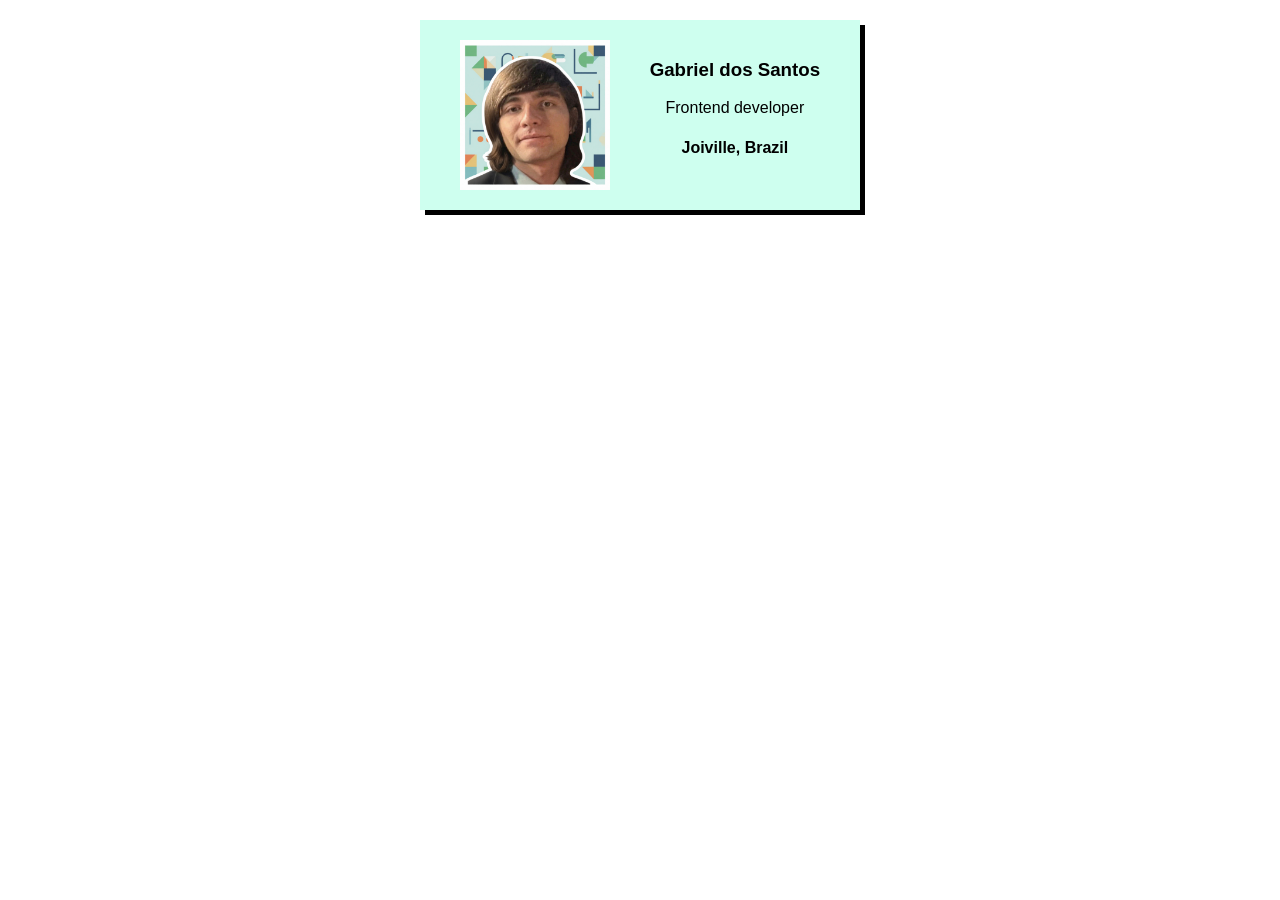
<file: html_css_basics/bussines_card/index.html>
<!DOCTYPE html>
<html lang="en">
<head>
    <meta charset="UTF-8">
    <meta name="viewport" content="width=device-width, initial-scale=1.0">
    <link rel="stylesheet"  href="style.css">
    <title>Gabriel dos Santos</title>
</head>
<body>
    <div class="buissines_card">

        <img   class="profile_img"  src="gabriel.jpg" alt="gabriel smiling">
        <div class="text">
            <h3>Gabriel dos Santos</h3>
            <p>Frontend developer</p>
            <h4>Joiville, Brazil</h4>

        </div>
        

    </div>
    
</body>
</html>
</file>
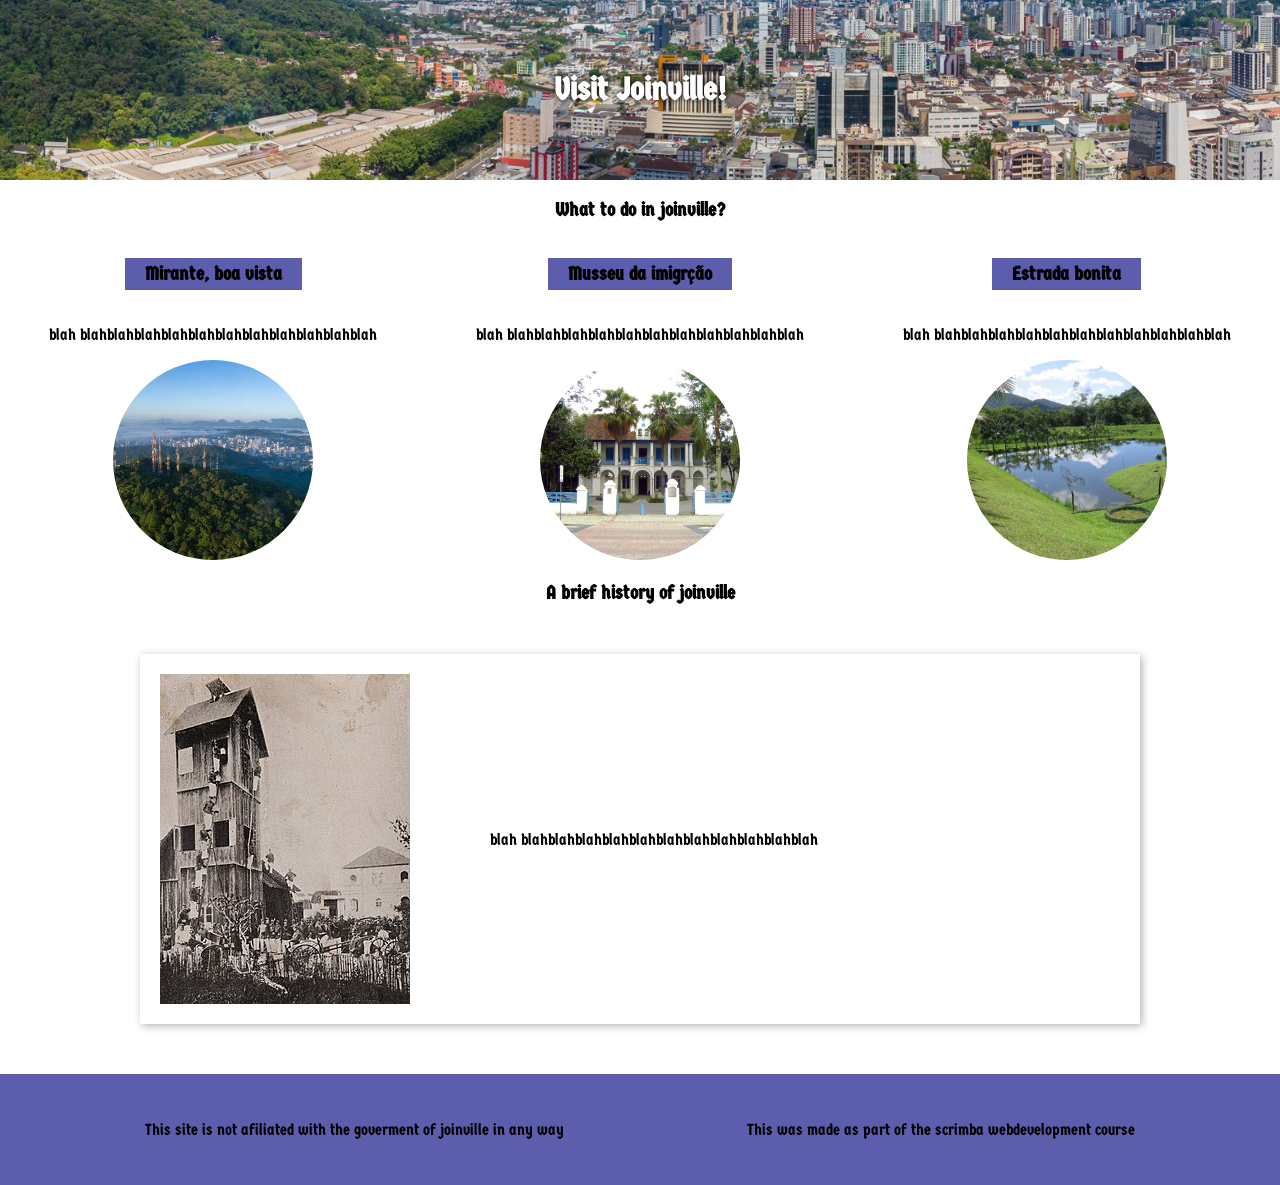
<file: html_css_basics/final_project/index.html>
<!DOCTYPE html>
<html lang="en">
<head>
    <meta charset="UTF-8">
    <meta name="viewport" content="width=device-width, initial-scale=1.0">
    <link rel="stylesheet" href="style.css">
    <link rel="preconnect" href="https://fonts.googleapis.com">
    <link rel="preconnect" href="https://fonts.gstatic.com" crossorigin>
    <link href="https://fonts.googleapis.com/css2?family=Germania+One&display=swap" rel="stylesheet">
    <title>Visit Joinville!</title>
</head>
<body>
    <div id="header">
        <h1 class="title">Visit Joinville!</h1>
    </div>
    <div id="main">

        <h3>What to do in joinville?</h3>

        <div class="tourism-info">
            <div class="infobox">
                <h3 class="info-title">Mirante, boa vista</h3>
                <p>blah blahblahblahblahblahblahblahblahblahblahblah</p>
                <img class="info-imagen" src="../final_project/imagens/mirante.png" alt="">
            </div>
            <div class="infobox">               
                 <h3 class="info-title">Musseu da imigrção</h3>
                 <p>blah blahblahblahblahblahblahblahblahblahblahblah</p>
                 <img class="info-imagen" src="../final_project/imagens/museu.png" alt="">
            </div>
            <div class="infobox">
                <h3 class="info-title">Estrada bonita</h3>
                <p>blah blahblahblahblahblahblahblahblahblahblahblah</p>
                <img class="info-imagen" src="../final_project/imagens/estrada-bonita.png" alt="">
            </div>
        </div>

        <h3>A brief history of joinville</h3>
        <div class="article">
            <img class="img-article" src="../final_project/imagens/joiville_history.png" alt="">
            <p class="article-text">blah blahblahblahblahblahblahblahblahblahblahblah</p>

        </div>
       
    </div>
    <div id="footer">
        <p>This site is not afiliated with the goverment of joinville in any way</p>
        <p>This was made as part of the scrimba webdevelopment course</p>
    </div>
</body>
</html>
</file>
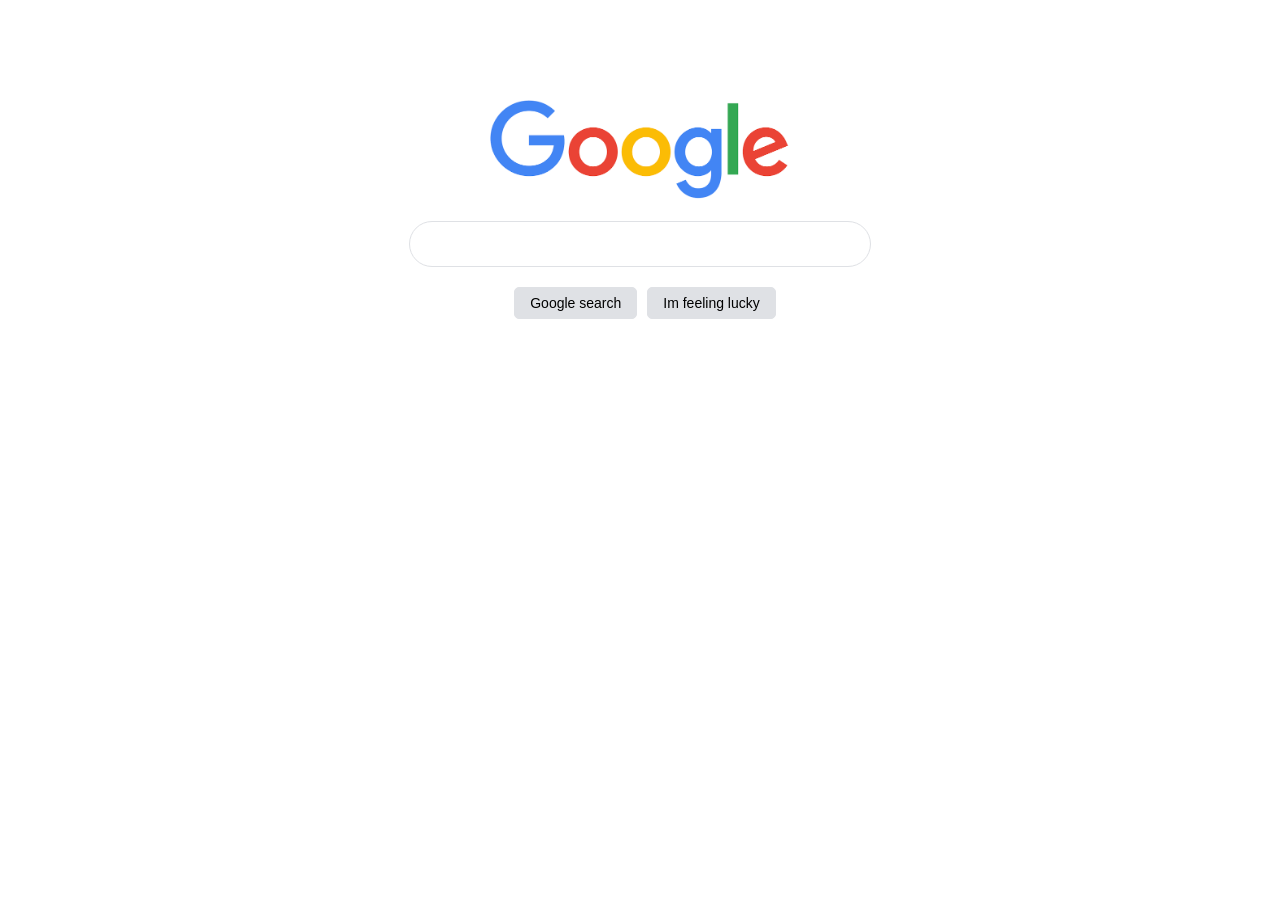
<file: html_css_basics/google_recreation/index.html>
<!DOCTYPE html>
<html lang="en">
<head>
    <meta charset="UTF-8">
    <meta name="viewport" content="width=device-width, initial-scale=1.0">
    <link rel="stylesheet"  href="style.css">
    <title>Google</title>
</head>
<body>

    <div class="main">
        
        <img class="logo" src="google.png" alt="google">
        <input class="searchbar" type="text">
        <div class="btns">

            <button class="btn">Google search</button>
            <button class="btn">Im feeling lucky</button>
        </div>
            

    </div>
    
    
</body>
</html>
</file>
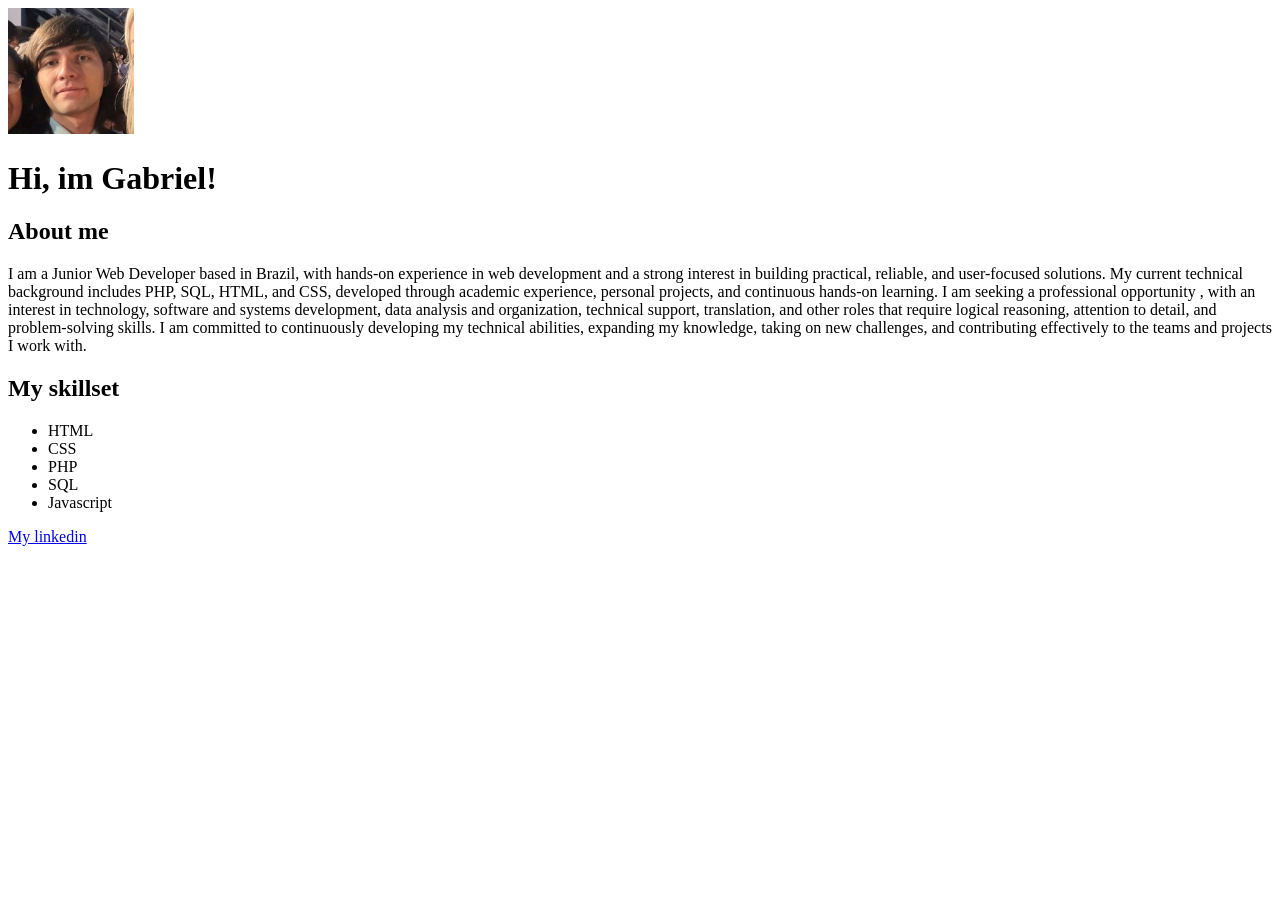
<file: html_css_basics/personal_website/index.html>
<!DOCTYPE html>
<html lang="en">
<head>
    <meta charset="UTF-8">
    <meta name="viewport" content="width=device-width, initial-scale=1.0">
    <title>Gabriels profile</title>
</head>
<body>
    <img src="gabriel.png" width="10%">
    <h1>Hi, im Gabriel!</h1>
    <h2>About me</h2>
    <p>
       I am a Junior Web Developer based in Brazil, with hands-on experience in web development and a strong interest in building practical, reliable, and user-focused solutions. My current technical background includes PHP, SQL, HTML, and CSS, developed through academic experience, personal projects, and continuous hands-on learning.
       I am seeking a professional opportunity , with an interest in technology, software and systems development, data analysis and organization, technical support, translation, and other roles that require logical reasoning, attention to detail, and problem-solving skills.
       I am committed to continuously developing my technical abilities, expanding my knowledge, taking on new challenges, and contributing effectively to the teams and projects I work with.
 
    </p>
    <h2>My skillset</h2>
    <ul>
        <li>HTML</li>
        <li>CSS</li>
        <li>PHP</li>
        <li>SQL</li>
        <li>Javascript</li>
    </ul>
    <a href="www.linkedin.com/in/gabriel-dos-santos-1573153a5">My linkedin</a>




    
</body>
</html>
</file>
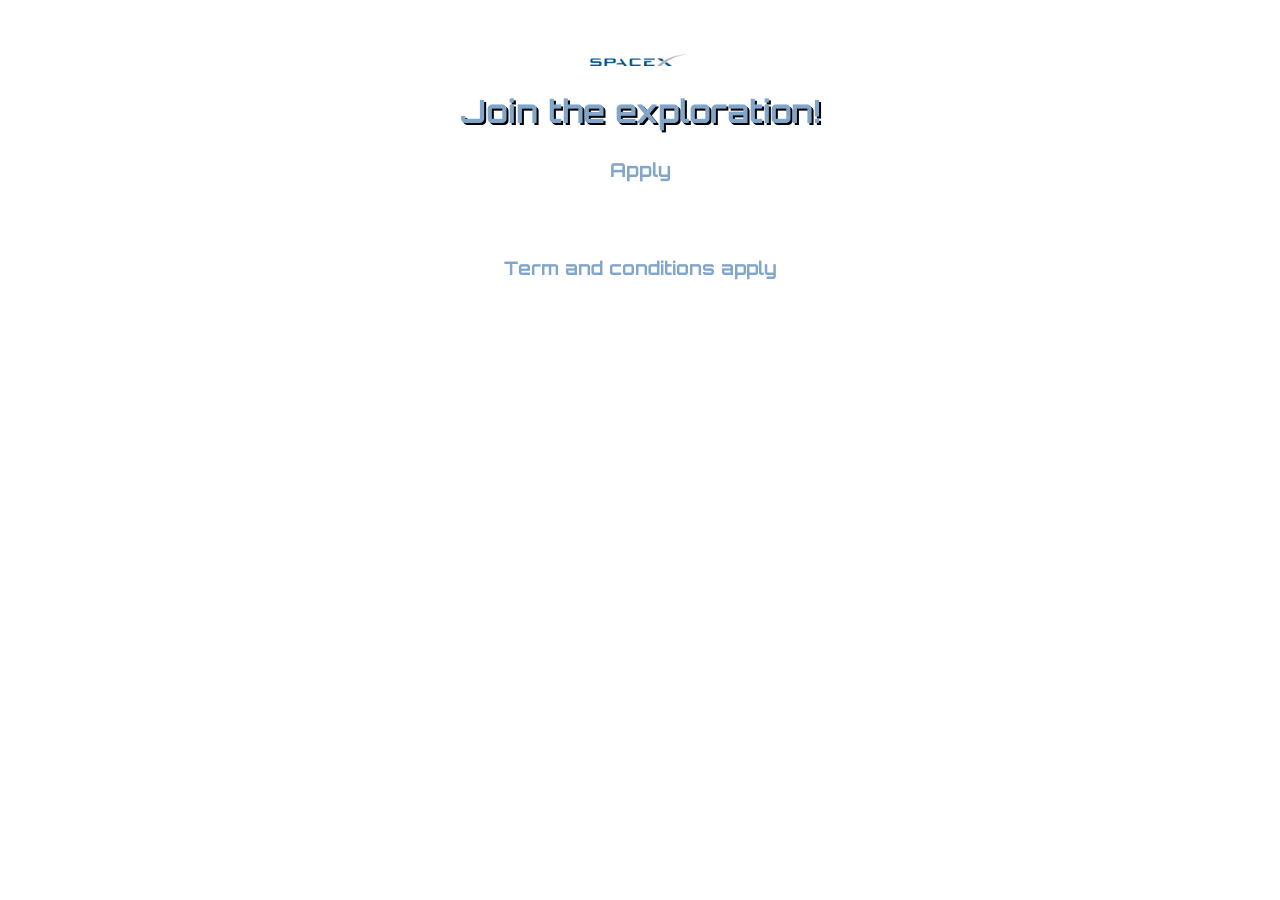
<file: html_css_basics/sapce_site/index.html>
<!DOCTYPE html>
<html lang="en">
<head>
    <meta charset="UTF-8">
    <meta name="viewport" content="width=device-width, initial-scale=1.0">
    <title>Space site</title>
    <link rel="preconnect" href="https://fonts.googleapis.com">
    <link rel="preconnect" href="https://fonts.gstatic.com" crossorigin>
    <link href="https://fonts.googleapis.com/css2?family=Orbitron:wght@400..900&display=swap" rel="stylesheet">
    <link rel="stylesheet" href="style.css">
</head>
<body>

    <div class="content">

        <img src="spacex.png" alt="spacex logo" id="logo">
        <h1>Join the <span class="underline">exploration</span>!</h1>
        <button class="btn-apply">Apply</button>

    </div>
    <h3>Term and conditions apply</h3>
    
    
</body>
</html>
</file>
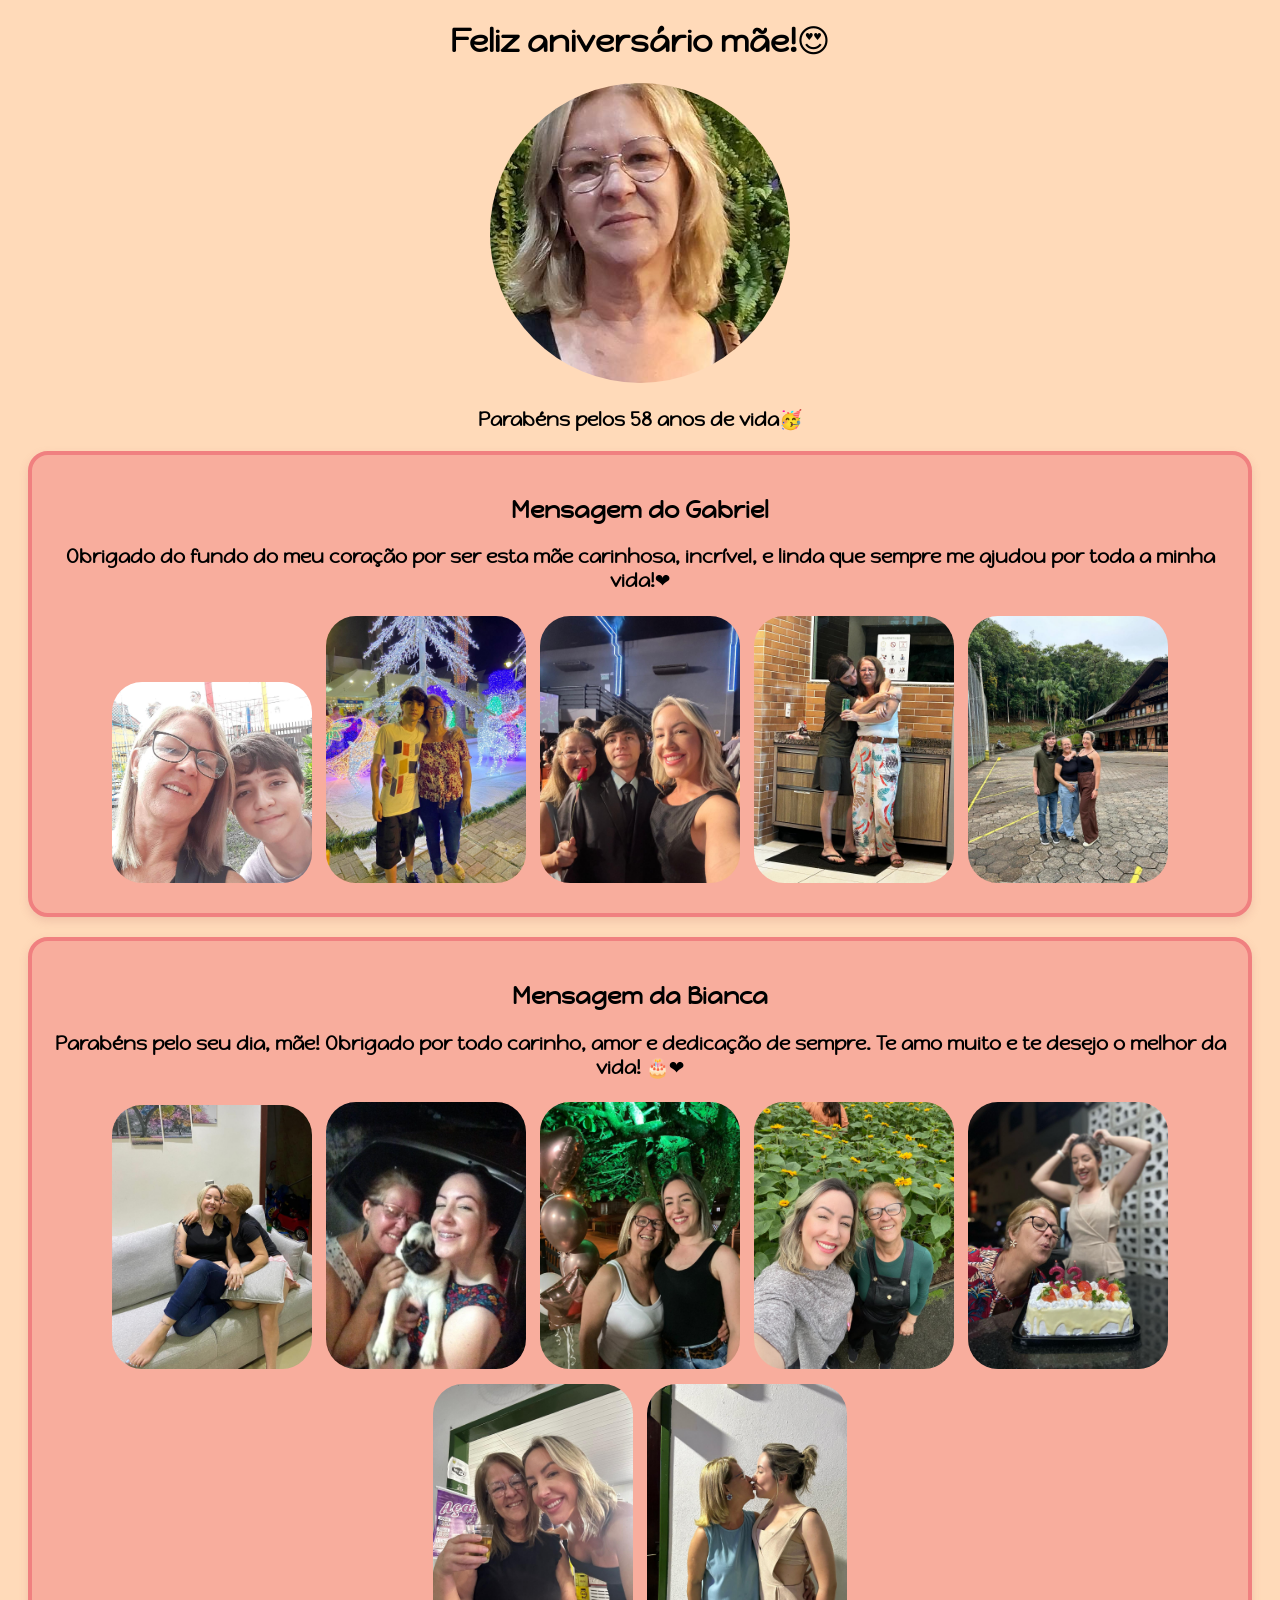
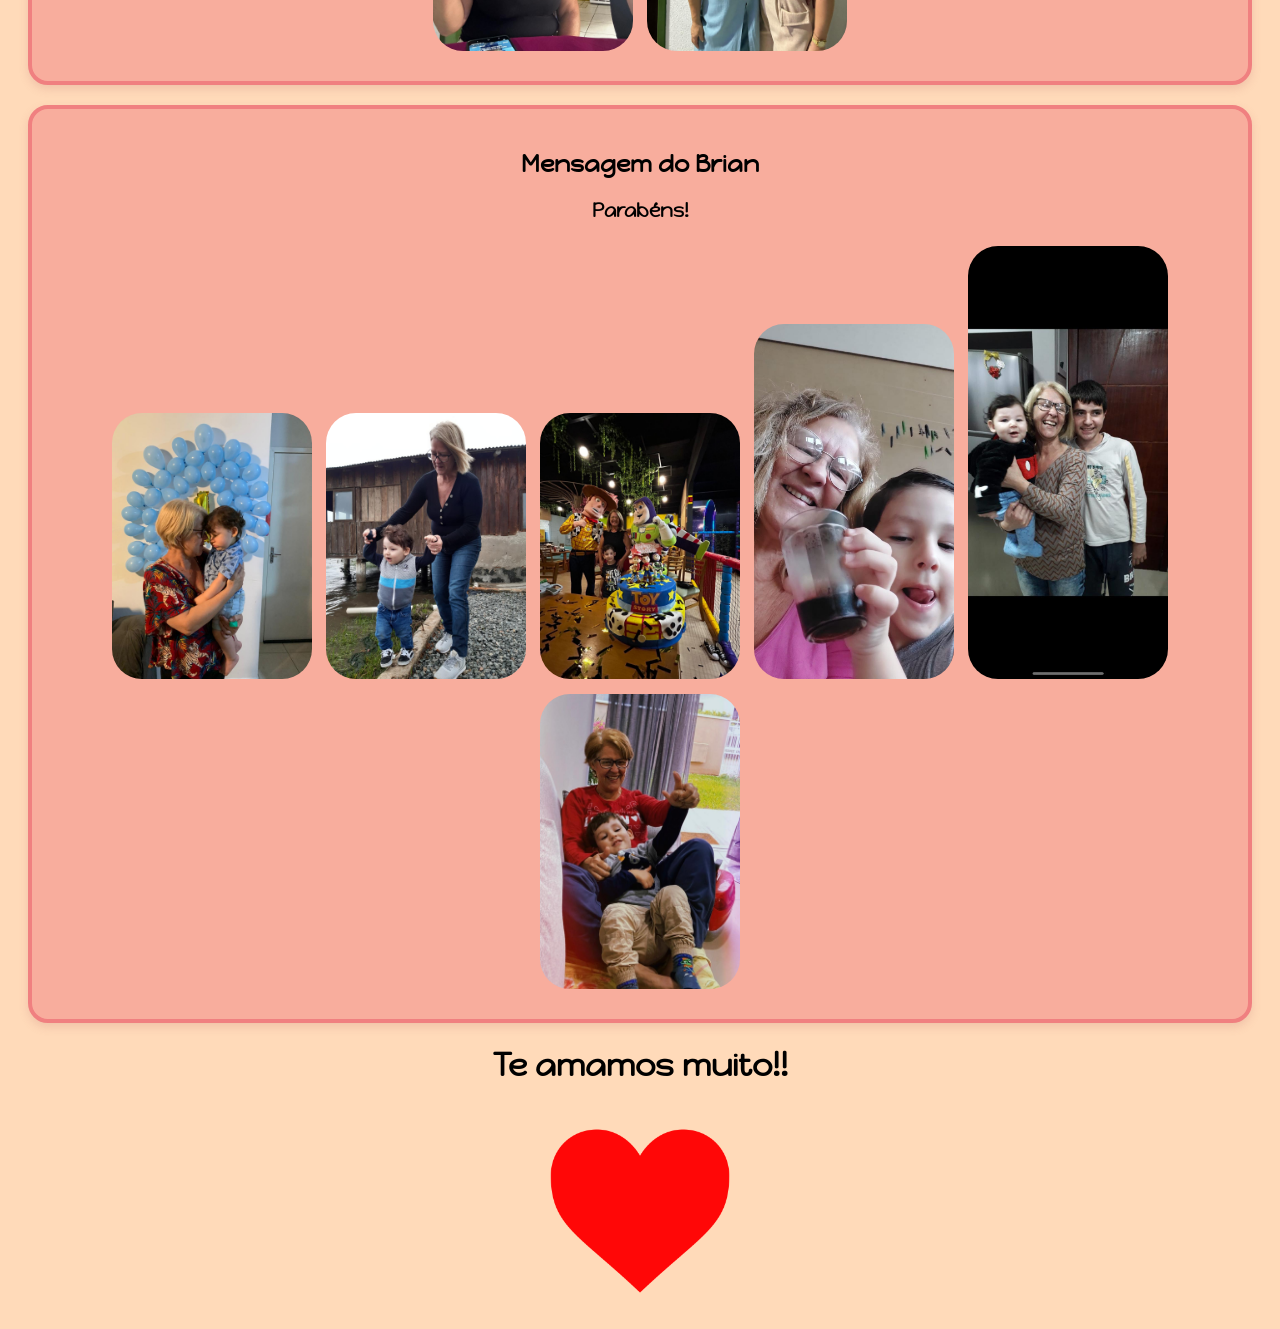
<file: html_css_basics/Site_de_aniversario/index.html>
<!DOCTYPE html>
<html lang="pt-br">
<head>
    <meta charset="UTF-8">
    <link rel="stylesheet" href="style.css">
    <meta name="viewport" content="width=device-width, initial-scale=1.0">

    <link rel="preconnect" href="https://fonts.googleapis.com">
    <link rel="preconnect" href="https://fonts.gstatic.com" crossorigin>
    <link href="https://fonts.googleapis.com/css2?family=Happy+Monkey&display=swap" rel="stylesheet">   

    <title>Feliz aniversário mãe!</title>
</head>

<body>

    <h1>Feliz aniversário mãe!😍</h1>

    <img class="pfp_mom" src="eroni.png" alt="eroni">

    <h3>Parabéns pelos 58 anos de vida🥳</h3>

     


    <div class="mensagem">
        <h2>Mensagem do Gabriel</h2>
        <h3>
            Obrigado do fundo do meu coração por ser esta mãe carinhosa,
            incrível, e linda que sempre me ajudou por toda a minha vida!❤️
        </h3>

        <img class="imagn" src="mae_e_gabriel.jpg" alt="mãe e gabriel">
        <img  class="imagn" src="mae_e_gabriel2.png" alt="">
        <img  class="imagn" src="formatura.png" alt="">
        <img class="imagn" src="gabriel_e_mae_abracados.png" alt="">
        <img class="imagn" src="aniversario.png" alt="">

    </div>

    <div class="mensagem">
        <h2>Mensagem da Bianca</h2>
        <h3>Parabéns pelo seu dia, mãe! Obrigado por todo carinho, amor e dedicação de sempre. Te amo muito e te desejo o melhor da vida! 🎂❤️</h3>
        <img class="imagn" src="irma_bianca_beijonoqueixo.png" alt="imagem Bianca e mãe">
        <img  class="imagn" src="mae_bianca_fred.png" alt="">
        <img  class="imagn" src="bianca_mae2.png" alt="">
        <img  class="imagn" src="bianca_mae4.png" alt="">
        <img class="imagn" src="bianca_mae5.png" alt="">
        <img class="imagn"   src="bianca_mae6.png" alt="">
        <img class="imagn" src="bianca_mae7.png" alt="">


    </div>

    <div class="mensagem">
        <h2>Mensagem do Brian</h2>
        <h3>Parabéns!</h3>
        <img class="imagn" src="brian_mae1.png" alt="imagem Brian e mãe">
        <img class="imagn" src="brian_mae2.png" alt="imagem Brian e mãe">
        <img class="imagn" src="brian_mae3.png" alt="">
        <img class="imagn" src="brian_mae4.png" alt="">
        <img class="imagn" src="brian_mae5.png" alt="">
        <img class="imagn" src="brian_mae6.png" alt="">

    </div>

   
    <h1>Te amamos muito!!</h1>
    <img class="imagn" src="heart.png" alt="">

    <!-- Confetes -->
    <div id="confetes"></div>

    <!-- JavaScript -->
    <script>
        const container = document.getElementById("confetes");

        const cores = [
            "#ff4d6d",
            "#ffd166",
            "#06d6a0",
            "#118ab2",
            "#8338ec",
            "#ff8fab"
        ];

        function soltarConfetes() {
            for (let i = 0; i < 150; i++) {
                setTimeout(criarConfete, i * 20);
            }
        }

        function criarConfete() {
            const confete = document.createElement("div");

            confete.classList.add("confete");

            confete.style.left = Math.random() * 100 + "vw";

            confete.style.backgroundColor =
                cores[Math.floor(Math.random() * cores.length)];

            confete.style.animationDuration =
                (Math.random() * 3 + 2) + "s";

            confete.style.transform =
                `rotate(${Math.random() * 360}deg)`;

            container.appendChild(confete);

            setTimeout(() => {
                confete.remove();
            }, 5000);
        }
        for (let i = 0; i < 100; i++) {
    setTimeout(criarConfete, i * 30);
}
    </script>

</body>
</html>
</file>
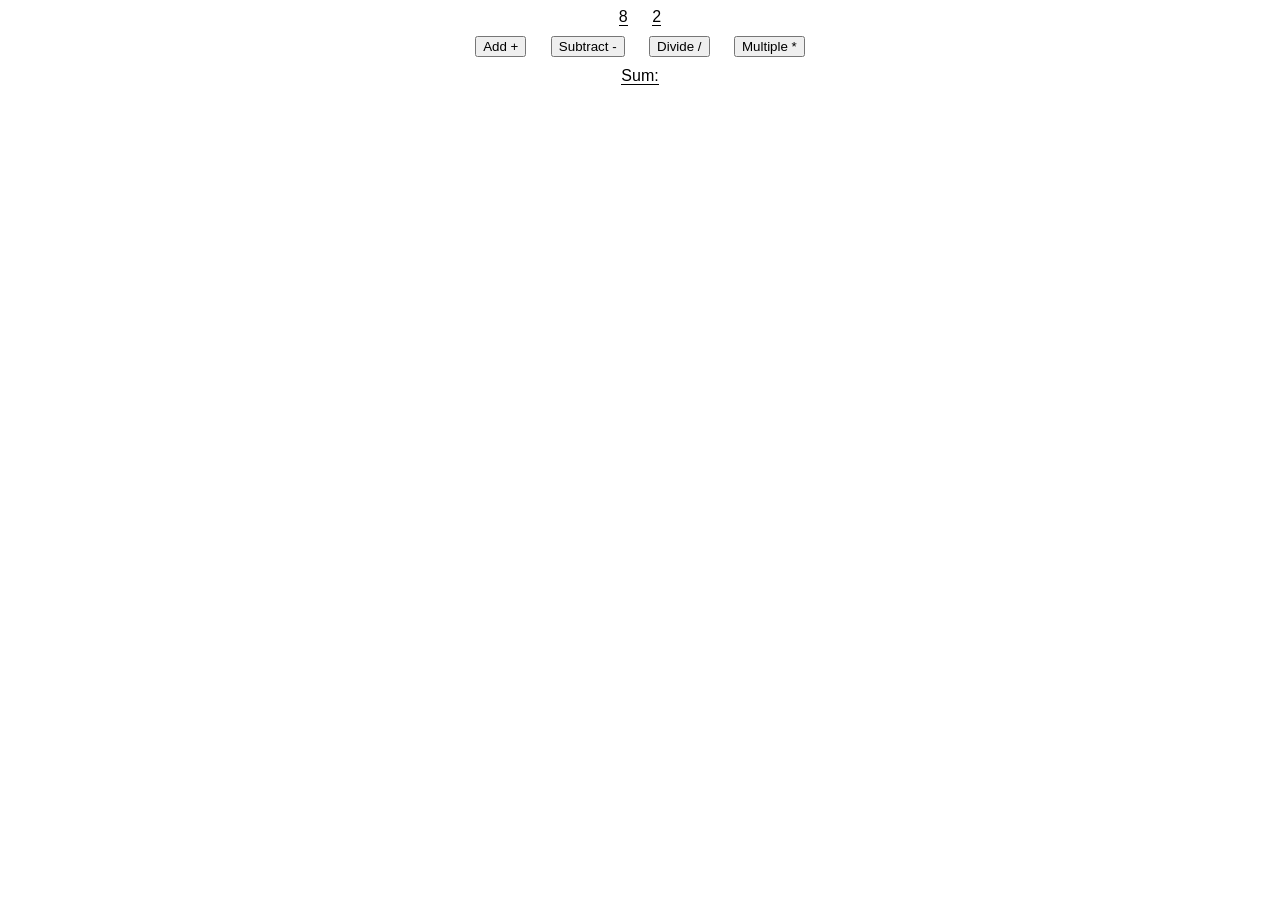
<file: javascipt/calculator/index.html>
<!DOCTYPE html>
<html lang="en">
<head>
    <meta charset="UTF-8">
    <meta name="viewport" content="width=device-width, initial-scale=1.0">
    <link rel="stylesheet" href="style.css">
    <title>Calculator</title>
</head>
<body>
    <span id="num1-el"></span>
    <span id="num2-el"></span>
    <br>
    <button onclick="add()">Add +</button>
    <button onclick="subtract()">Subtract -</button>
    <button onclick="divide()">Divide /</button>
    <button onclick="mutiple()">Multiple *</button>
    <br>
    <span id="sum-el">Sum:</span>
    <script src="index.js"></script>
    
</body>
</html>
</file>
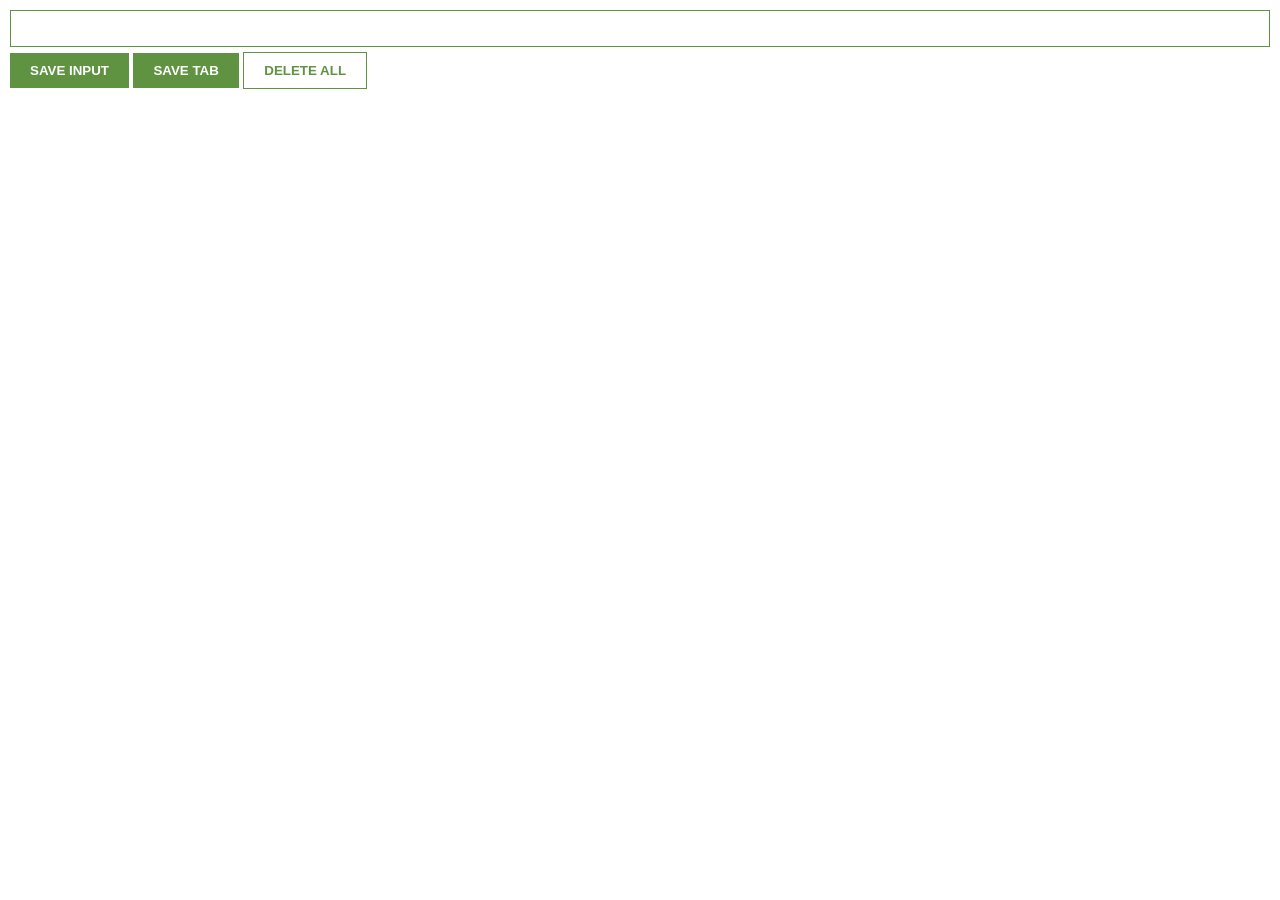
<file: javascipt/chrome_extension/index.html>
<!DOCTYPE html>
<html lang="en">
<head>
    <meta charset="UTF-8">
    <meta name="viewport" content="width=device-width, initial-scale=1.0">
<link rel="stylesheet" href="style.css">
    <title>Document</title>
</head>
<body>
    <input type="text" id="input-el">
    <button id="input-btn">SAVE INPUT</button>
    <button id="tab-btn">SAVE TAB</button>
    <button id="delete-btn">DELETE ALL</button>
    <ul id="ul-el"> </ul>
    <script src="index.js"></script>
    
</body>
</html>
</file>
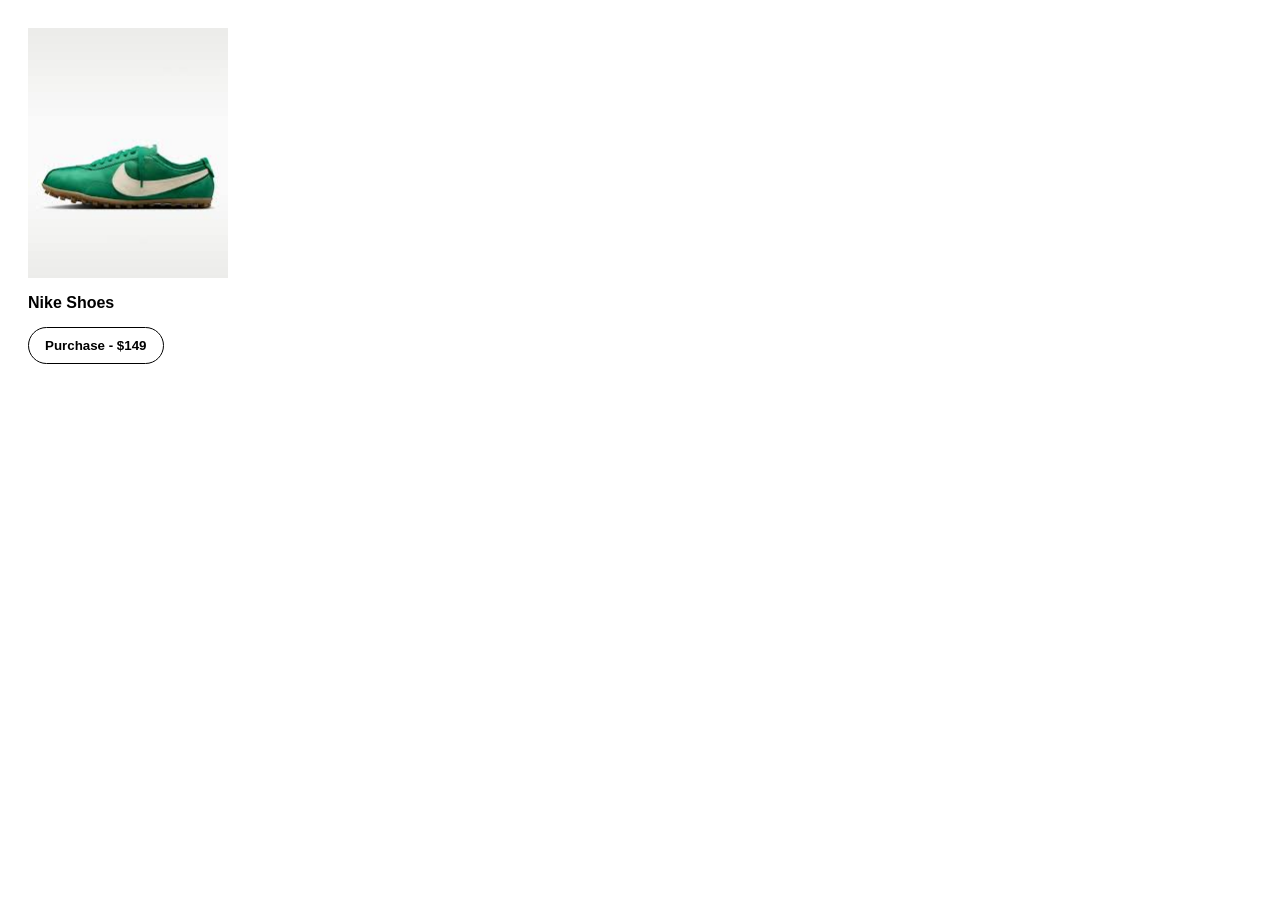
<file: javascipt/error_message/index.html>
<!DOCTYPE html>
<html lang="en">
<head>
    <meta charset="UTF-8">
    <meta name="viewport" content="width=device-width, initial-scale=1.0">
    <link rel="stylesheet" href="style.css">
    <title>Shoes</title>
</head>
<body>
    
    <img src="[data-uri]" alt="">
    <p>Nike Shoes</p>
    <button  onclick="ShowErrorMesage()">Purchase - $149</button>
    <p id="error"></p>
    <script src="index.js"></script>
</body>
</html>
</file>
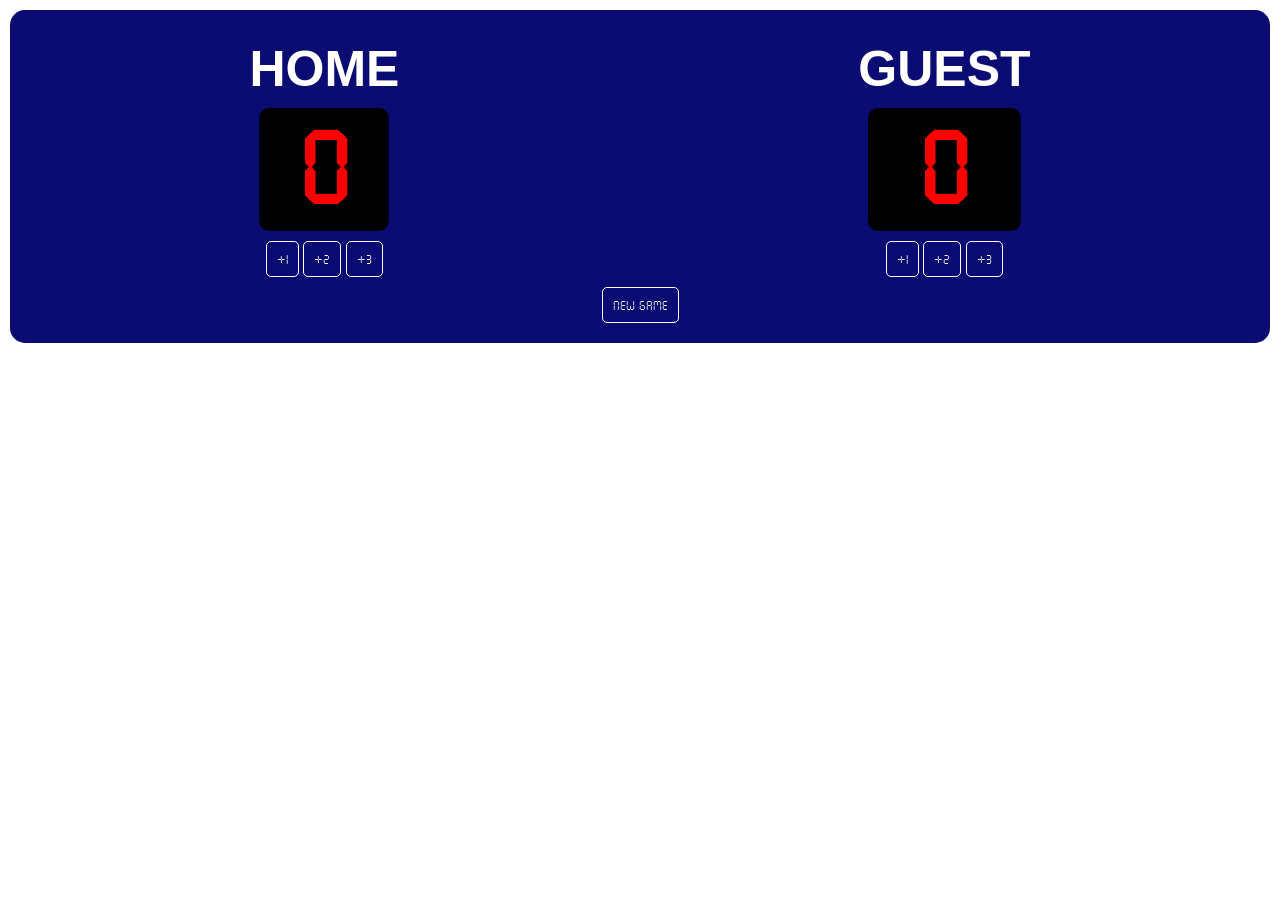
<file: javascipt/game_score_counter/index.html>
<!DOCTYPE html>
<html lang="en">
<head>
    <meta charset="UTF-8">
    <meta name="viewport" content="width=device-width, initial-scale=1.0">
    <link rel="stylesheet" href="style.css">
    <title>Score counter</title>
</head>
<body>
     <div id="container">
        <div class="game">
            <div>
            <h3 class="score-title">HOME</h3>
            <h1 class="score" id="score-home-el">0</h1>
            <div class="scor-btn">
                <button class="btn-add" onclick="add('home', 1)">+1</button>
                <button class="btn-add" onclick="add('home', 2)">+2</button>
                <button class="btn-add" onclick="add('home', 3)">+3</button>

            </div>
        </div>
        <div>
            <h3 class="score-title">GUEST</h3>
            <h1 class="score" id="score-guest-el">0</h1>
            <div class="scor-btn">
                <button class="btn-add" onclick="add('guest', 1)">+1</button>
                <button class="btn-add" onclick="add('guest', 2)">+2</button>
                <button class="btn-add" onclick="add('guest', 3)">+3</button>

            </div>
        </div>

        </div>
    
        <div class="ng-btn">
            <button class="btn-add" onclick="newGame()">New game</button>
        </div>
     </div>
    <script src="index.js"></script>
</body>
</html>
</file>
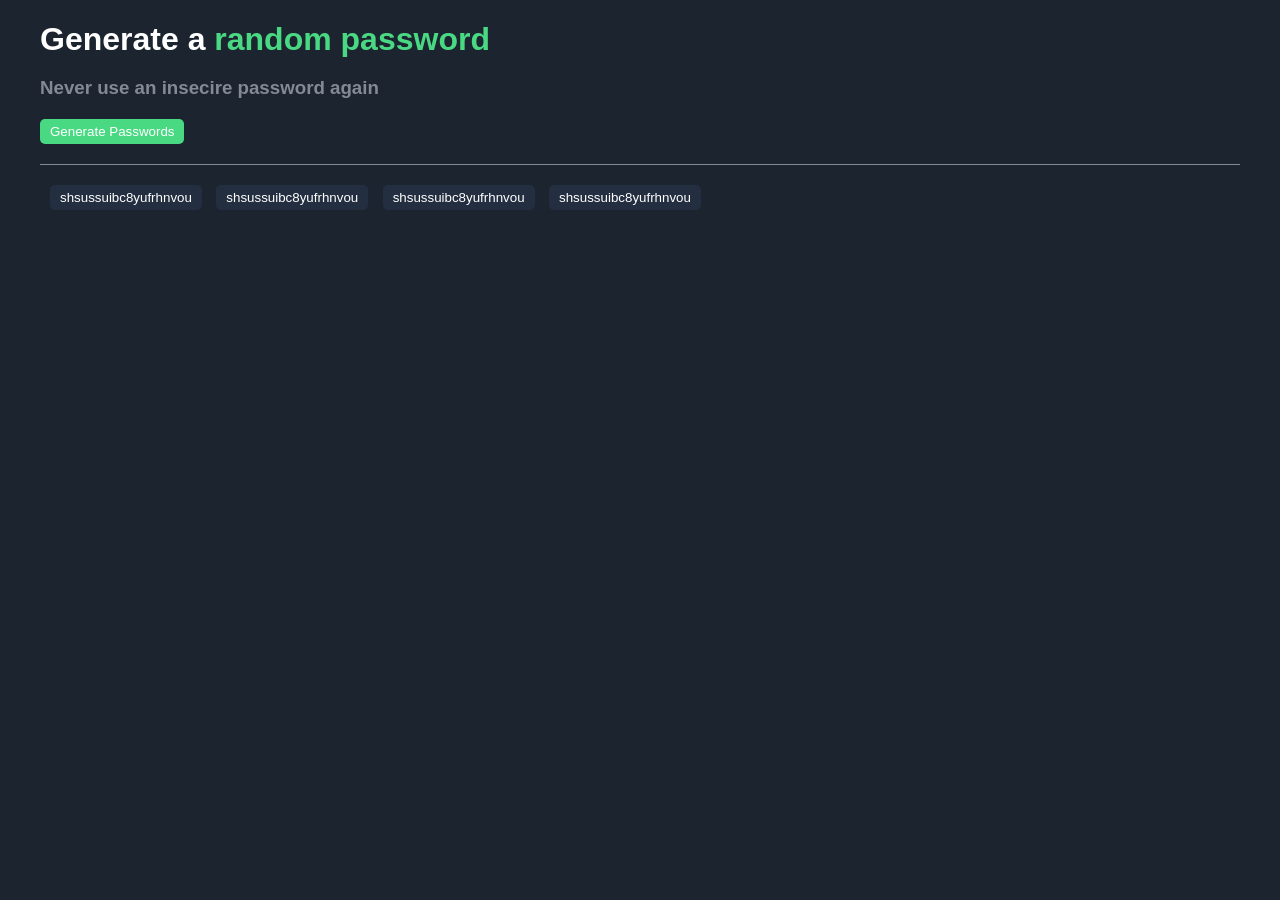
<file: javascipt/password_generator/index.html>
<!DOCTYPE html>
<html lang="en">
<head>
    <meta charset="UTF-8">
    <meta name="viewport" content="width=device-width, initial-scale=1.0">
    <link rel="stylesheet" href="style.css">
    <title>Password Generator</title>
</head>
<body>
    <div class="main">

        <h1>Generate a <span class="green-txt">random password</span> </h1>

        <h3>Never use an insecire password again</h3>

        <button id="gen-btn">Generate Passwords</button>

    </div>
    <div class="password-div">
        <button class="password" >shsussuibc8yufrhnvou</button>
        <button class="password" >shsussuibc8yufrhnvou</button>
        <button class="password" >shsussuibc8yufrhnvou</button>
        <button class="password" >shsussuibc8yufrhnvou</button>
    </div>
    <script src="javascript.js" ></script>
    
</body>
</html>
</file>
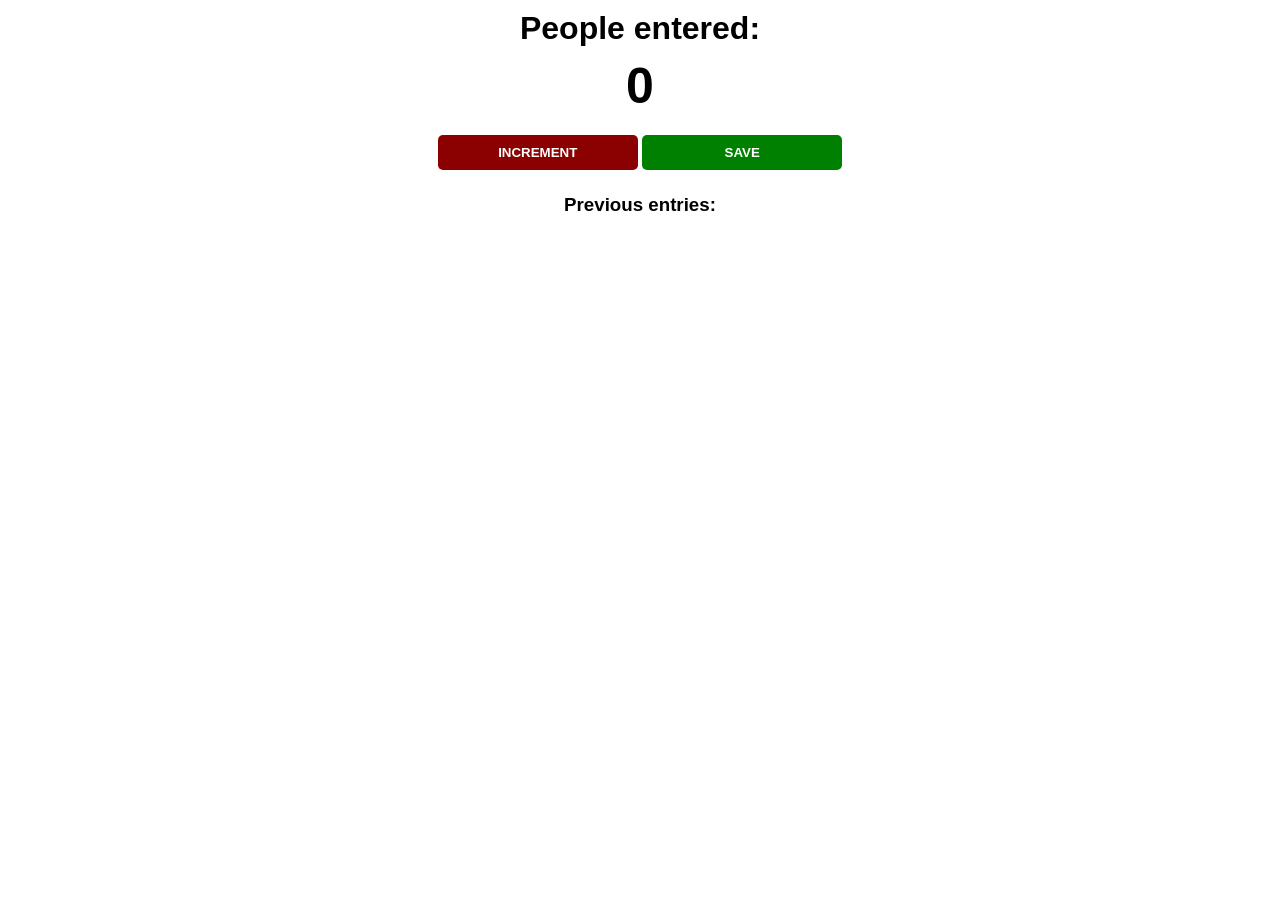
<file: javascipt/people_counter/index.html>
<!DOCTYPE html>
<html lang="en">
<head>
    <meta charset="UTF-8">
    <meta name="viewport" content="width=device-width, initial-scale=1.0">
    <link rel="stylesheet" href="style.css">
    <title>People counter</title>
</head>
<body>
    <h1>People entered:</h1>
    <h2 id="count-el">0</h2>
    <button id="increment-btn" onclick="increment()">INCREMENT</button>
    <button id="save-btn" onclick="save()">SAVE</button>
    <h3 id="prev-entries">Previous entries:</h3>
    <script src="index.js">
    </script>
    
</body>
</html>
</file>
<file: html_css_basics/bussines_card/style.css>
body{
    margin: 20px;
    font-family: Arial, Helvetica, sans-serif;
}

.buissines_card{
    background-color: rgb(206, 255, 239);
    padding: 20px;
    display: flex;
    justify-content: space-around;
    width: 400px;
    margin-left: auto;
    margin-right: auto;
    box-shadow:  5px 5px black;
}
.text{
    text-align: center;
}

.profile_img{
    width: 150px;
}
</file>
<file: html_css_basics/final_project/style.css>
body{
    margin: 0;
    font-family: "Germania One", system-ui;
}

#header{ 
    background-image: url("../final_project/imagens/joinville.png");
    background-size: cover;
    background-position: center;
    background-repeat: no-repeat;
    padding: 50px 5%;
}

.tourism-info{
    display: flex;
    justify-content: space-around;
    align-items: center;


}


.info-title{
    display: inline-block;
    background-color: rgb(93, 93, 173);
    padding:  5px 20px;
}

.article{
    display: flex;
    align-items: center;
    gap: 30px;
    margin: 50px auto;
    padding: 20px;
    max-width: 1000px;
    box-shadow: 2px 2px 8px rgba(0, 0, 0, 0.3);
    box-sizing: border-box;

}

.info-imagen{
    width: 200px;
    height: 200px;
    max-width: 100%;
    object-fit: cover;
    border-radius: 50%;
    flex-shrink: 0;
}

#footer{
    display: flex;
    justify-content: space-around;
    align-items: center;
    gap: 20px;
    flex-wrap: wrap;
    background-color: rgb(93, 93, 173);
    padding: 30px 5%;

    
}

.article-text{
    margin-left: 50px;

}

#main{
    text-align: center;
    
}

.title{
    color: rgb(255, 255, 255);
    text-shadow: 0px 0px 5px black;
    text-align: center;
}

@media (max-width: 768px) {
    #header {
        padding: 35px 20px;
    }

    .article {
        flex-direction: column;
        text-align: center;
        margin: 30px 10px;
    }

    .info-imagen {
        width: 150px;
        height: 150px;
    }

    .article-text {
        margin: 0;
    }

    .tourism-info {
        flex-direction: column;
        gap: 15px;
    }
}

/* Small phones */
@media (max-width: 480px) {
    #header {
        padding: 25px 15px;
    }

    .article {
        margin: 20px 5px;
        padding: 15px;
    }

    .info-imagen {
        width: 120px;
        height: 120px;
    }

    .info-title {
        padding: 5px 12px;
    }

    #footer {
        flex-direction: column;
        text-align: center;
    }
}
</file>
<file: html_css_basics/google_recreation/style.css>
.main{
    margin-top: 100px;
}


.logo{
    width: 300px;
    display: block;
    margin-bottom: 20px;
    margin-left: auto;
    margin-right: auto;
}

.btns{
    display: flex;
    justify-content: center;
    margin-top: 20px;
}

.btn{
    font-size: 14px;
    display: block;
    background-color: #dfe1e5;
    border: solid 1px #dfe1e5;
    margin-left: 10px;
    border-radius: 5px ;
    padding-top: 7px;
    padding-bottom: 7px;
    padding-left: 15px;
    padding-right: 15px;
    
}

.btn:hover{
    border: solid 1px #2d2e2f;
    cursor: pointer;
    
}


.searchbar{
    width: 400px;
    line-height: 24px;
    padding-top:  10px; 
    padding-bottom: 10px;
    padding-left: 30px ;
    padding-right: 30px;
    border: solid 1px #dfe1e5;
    border-radius: 24px;
    display: block;
    margin-left: auto;
    margin-right: auto;
}
</file>
<file: html_css_basics/sapce_site/style.css>
body{
    margin: 0;
    color: #82a5ca;
    font-family: "Orbitron", sans-serif;
    margin: none;
    text-align: center;
    
}

.content{
    background-image: url("https://media1.giphy.com/media/v1.Y2lkPTc5MGI3NjExdnoyMG5veWloejlkcnJ6b2x0a2EyaHJ0ZTFsOG43NzdhajhzcnJhaiZlcD12MV9pbnRlcm5hbF9naWZfYnlfaWQmY3Q9Zw/iicDrNGWxHmDrIni6j/giphy.gif") ;
    background-size: cover;
    text-shadow: 2px 2px black;
    padding: 50px 200px 50px 200px;

}

#logo{
    width: 100px;
}
.underline{
    border-bottom: 5px solid white;
}

.btn-apply{
    color: #82a5ca;
    padding: 5px  10px 5px 10px;
    font-size: larger;
    background-color: white;
    border: none;
    font-family: "Orbitron", sans-serif;
    font-weight: bold;
}
</file>
<file: html_css_basics/Site_de_aniversario/style.css>
body {
    font-family: "Happy Monkey", system-ui;
    font-weight: 400;
    font-style: normal;
    text-align: center;
    background-color: #ffdab9;
}



.pfp_mom {
    border-radius: 100%;
    width: 300px;
}

.imagn {
    width: 200px;
    border-radius: 30px;
    margin: 5px;
}

.mensagem {
    position: relative;
    background-color: #f8ad9d;
    margin: 20px;
    padding: 20px;
    border-radius: 20px;
    border: 4px solid #f08080;
    box-shadow: 0 4px 10px rgba(180, 100, 100, 0.2);
}



.btn-confetes :hover{
    border: 2px solid black;
}

#confetes {
    position: fixed;
    top: 0;
    left: 0;
    width: 100%;
    height: 100%;
    pointer-events: none;
    overflow: hidden;
    z-index: 9999;
}

.confete {
    position: absolute;
    width: 10px;
    height: 20px;
    top: -30px;
    animation: cair linear forwards;
}

@keyframes cair {
    0% {
        transform: translateY(0) rotate(0deg);
        opacity: 1;
    }

    100% {
        transform: translateY(110vh) rotate(720deg);
        opacity: 0;
    }
}
</file>
<file: javascipt/calculator/style.css>
body{
    font-family: Arial, Helvetica, sans-serif;
    text-align: center;
}

button{
    font-family: Arial, Helvetica, sans-serif;
    margin: 10px;
}
span{
    border-bottom: 1px solid black;
    margin: 10px;
}
</file>
<file: javascipt/chrome_extension/style.css>
body{
    margin: 0;
    padding: 10px;
    font-family: Arial, Helvetica, sans-serif;
    min-width: 400px;
}

input{
    width: 100%;
    padding: 10px;
    box-sizing: border-box;
    border: 1px solid #5f9341;
}

button{
    color: white;
    font-weight: bold;
    background-color: #5f9341 ;
    border: none;
    padding: 10px 20px;
    margin-top: 5px;
}

button:hover{
    background-color: #6d8e5a ;
}

#delete-btn{
    color: #5f9341;
    background: none;
    border: 1px solid #5f9341;
}

ul{
    margin-top: 20px;
    list-style: none;
    padding-left: 0;
}

li{
    margin-top: 5px ;
}

li a{
    color: #5f9341;
}
</file>
<file: javascipt/error_message/style.css>
body{
    background: white;
    font-family: Arial, Helvetica, sans-serif;
    padding: 20px;
}

img{
    width: 200px;
    display: block;
}

p{
    font-weight: 600;
    margin-bottom: 5px;
}

button{
    background: white;
    color: black;
    margin-top: 10px;
    border: 1px solid black;
    padding: 10px 16px;
    font-weight: bold;
    cursor: pointer;
    border-radius: 20px ;

}

#error{
    color: red;
    font-weight: 200px;
}
</file>
<file: javascipt/game_score_counter/style.css>
@font-face {
    font-family: Seven-segment;
    src: url(../game_score_counter/seven_segment/Seven\ Segment.ttf);
}
body{
    margin: 0;
    font-family: Arial, Helvetica, sans-serif;
}

.score{
    font-family: Seven-segment;
    font-weight: bold;
    font-size: 100px;
    margin: 10px;
    text-align: center;
    color: red;
    background: black;
    border-radius: 10px;
    padding: 10px 40px;
}

.score-title{
    color: white;
    font-weight: bold;
    font-size: 50px;
    margin-top: 20px;
    margin-bottom: 0;
    text-align: center;
}

.scor-btn{
    text-align: center;
}

.btn-add{
    font-family: Seven-segment;
    background:rgb(11, 11, 116);
    color: white;
    border: 1px solid white;
    border-radius: 5px;
    padding: 10px 10px;
    cursor: pointer;
}
.btn-add:hover{
     border: 1px solid black;
}

.ng-btn{
    display: block;
    margin: 10px;
}


#container{
    display: block;
    text-align: center;
    background: rgb(11, 11, 116);
    border-radius: 15px;
    margin: 10px;
    padding: 10px;
}

.game{
    display: flex;
    justify-content: space-around;
}
</file>
<file: javascipt/password_generator/style.css>
body{
    font-family: Arial, Helvetica, sans-serif;
    background-color: #1C2430;
    margin: 20px;
}

.green-txt{
    color: #4AD983;
}

.main{
    border-bottom: 1px solid #848A94;
    margin: 20px;
    
}

.password-div{
    margin: 20px;
}

#gen-btn{
    margin-bottom: 20px;
    border: none;
    color: white;
    background:#4AD983 ;
    padding: 5px 10px;
    border-radius: 5px;
    cursor: pointer;
}
#gen-btn:hover{
    background:#8bdbab ;
}

.password{    
    background: #232F40;
    border: none;
    color: white;
    border-radius: 5px;
    padding: 5px 10px;
    margin-left: 10px ;
}

h1{
    margin-bottom: 0;
    color: white;
}

h3{
    margin-bottom: 20px;
    color: #848A94;

}
</file>
<file: javascipt/people_counter/style.css>
body{
    background-size: cover; 
    background-repeat: no-repeat;
    font-family: Arial, Helvetica, sans-serif;
    background-image: url("https://res.klook.com/image/upload/q_85/c_fill,w_750/v1758182923/mnlq4btqsbbotx0jdd0k.jpg");
    font-weight: bold;
    text-align: center;
}

h1{
    margin-top: 10px;
    margin-bottom: 10px;
}

h2{
    font-size: 50px;
    margin-top: 0;
    margin-bottom: 20px;
}

button{
    border: none;
    padding-top: 10px;
    padding: 10px;
    color: white;
    font-weight: bold;
    width: 200px;
    margin-bottom: 5px;
   border-radius: 5px;
}

button:hover{
    border: 1px solid black;
    cursor: pointer;
}

#increment-btn{
    background-color: darkred;
}

#save-btn{
    background-color: green;
}
</file>
